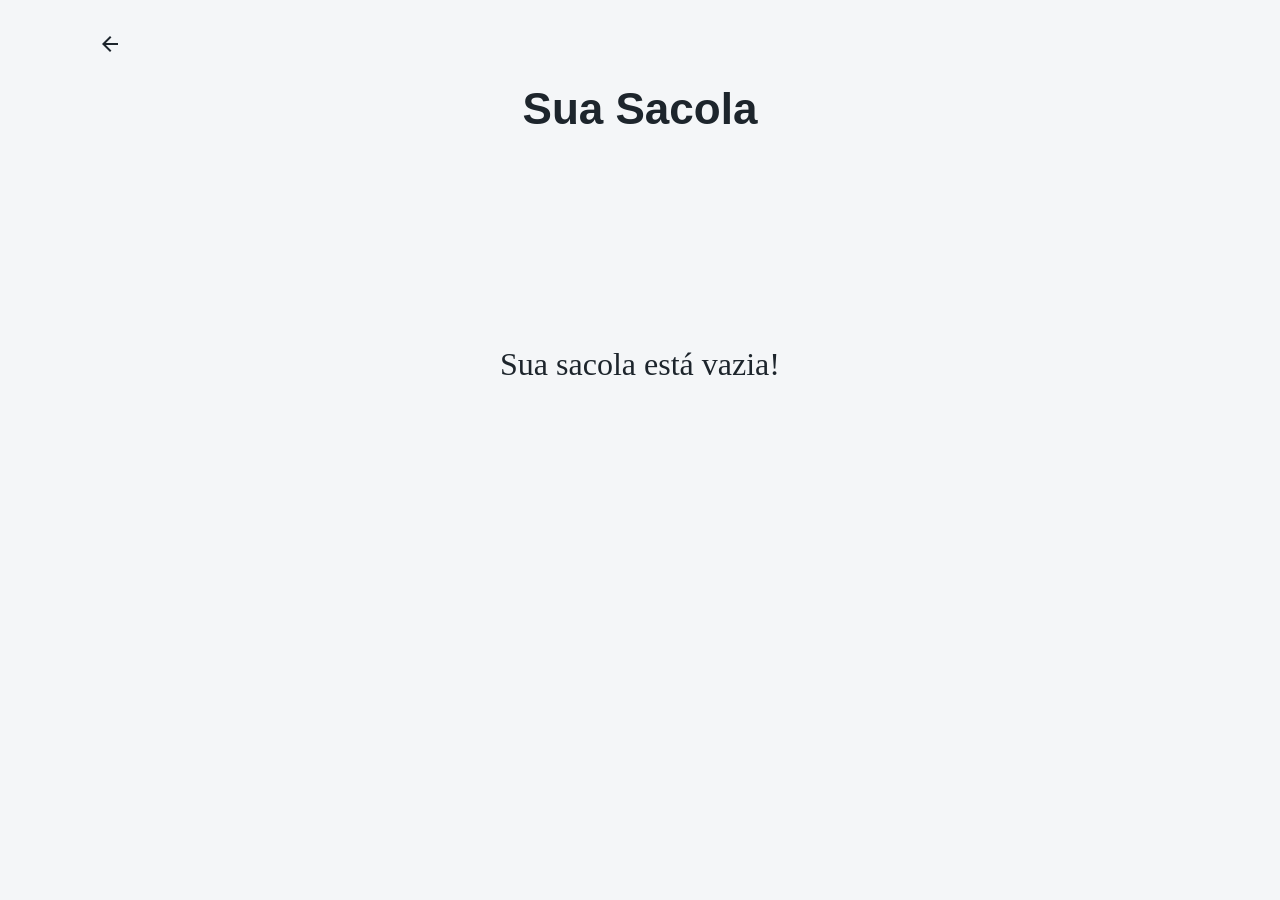
<file: carrinho.html>
<!DOCTYPE html>
<html lang="pt-BR">

<head>
  <meta charset="UTF-8">
  <meta name="viewport" content="width=device-width, initial-scale=1.0">
  <link rel="stylesheet"
    href="https://fonts.googleapis.com/css2?family=Material+Symbols+Outlined:opsz,wght,FILL,GRAD@20..48,100..700,0..1,-50..200&icon_names=arrow_back" />
  <link rel="stylesheet"
    href="https://fonts.googleapis.com/css2?family=Material+Symbols+Outlined:opsz,wght,FILL,GRAD@24,400,0,0&icon_names=arrow_back" />

  <link rel="stylesheet"
    href="https://fonts.googleapis.com/css2?family=Material+Symbols+Outlined:opsz,wght,FILL,GRAD@20..48,100..700,0..1,-50..200&icon_names=delete" />

  <link rel="stylesheet" href="carrinho.css">


  <title>Sacola</title>
</head>

<body>
  <section class="primeira">
    <a href="index.html"><span class="material-symbols-outlined">
        arrow_back
      </span></a>
    <div class="seucarrinho">
      <h1>Sua Sacola</h1>
    </div>

    <div class="recado-imga" id="sacola">
      <div class="alert">
        <span>Sua sacola está vazia!</span>
      </div>
    </div>

    <section class="Finalizar-Compra">
      <div id="listaCarrinho"></div>

      <div class="butaoCompra">
        <button>Finalizar Compra</button>
      </div>
    </section>

  </section>
  <script src="index.js" defer></script>
</body>

</html>
</file>
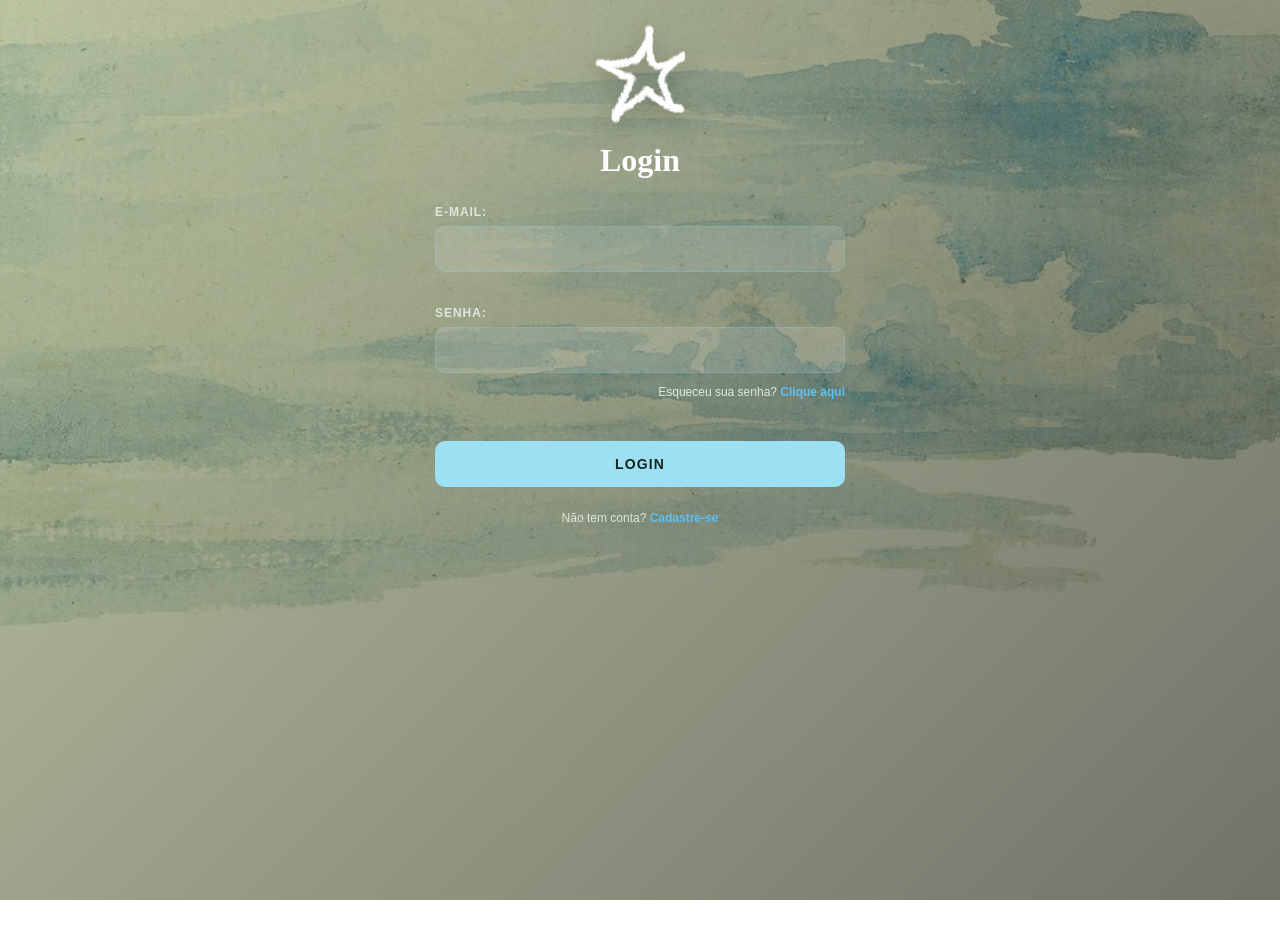
<file: conta.html>
<!DOCTYPE html>
<html lang="pt-br">

<head>
    <meta charset="UTF-8">
    <meta name="viewport" content="width=device-width, initial-scale=1.0">
     <link rel="stylesheet" href="Conta.css">
    <link rel="stylesheet"
        href="https://fonts.googleapis.com/css2?family=Material+Symbols+Outlined:opsz,wght,FILL,GRAD@24,400,0,0&icon_names=visibility" />
    <title>Login</title>
</head>

<body>
    <section class="login-container">
      <img src="img/Vector 44.png" alt="Logo Davi Braga" id="menu" height="100px" width="100px">
        <h1>Login</h1>

    <form>
       
        <label for="email">E-mail:</label>
        <input type="email" id="email" name="email" required><br><br>

        <label for="password">Senha:</label>
        <input type="password" id="password" name="password" required> 

        <p>Esqueceu sua senha? <a href="recuperar_senha.html">Clique aqui</a></p>
        <br>

        <input type="submit" value="Login">
        <p class="form-text">Não tem conta? <a href="cadastrar.html">Cadastre-se</a></p>
    </form>
    </section>
    <script src="index.js"></script>
</body>

</html>
</file>
<file: carrinho.css>
* {
    box-sizing: border-box;
    font-family: 'Lucida Sans', 'Lucida Sans Regular', 'Lucida Grande', 'Lucida Sans Unicode', Geneva, Verdana, sans-serif;
    margin: 0;
   
}

body {
    min-height: 100vh;
    background: #f4f6f8;
    color: #1d252c;
    width: 100%;
}

/* Sesão principal */

.primeira {
    width: min(1100px, calc(100% - 32px));
    margin: 0 auto;
    padding: 24px 0 56px;

}

.primeira a {
    display: flex;
    align-items: center;
    justify-content: center;
    width: 40px;
    height: 40px;
    margin: 0 0 20px;
    border-radius: 50%;
    color: #1d252c;
    text-decoration: none;
}

.primeira a:hover {
    background: #bad1e8;
}

.seucarrinho {
    margin-bottom: 28px;
    text-align: center;
}

.seucarrinho h1 {
    font-size: 4cap;
}


/* Sacola vazia */
.recado-imga {
    display: none;
    align-items: center;
    justify-content: center;
}

.recado-imga.visivel {
    display: flex;
    min-height: 45vh;
    position: relative;
}

.recado-imga .alert {
    font-size: 2rem;
    text-align: center;
    align-items: center;


}

[hidden] {
    display: none !important;
}


.alert span {
    display: flex;
    position: relative;
    width: 100%;
    font-family: "Indie Flower", cursive;
}

/*lista de Compras*/

.Finalizar-Compra {
    display: grid;
    grid-template-columns: minmax(0, 1fr);
    align-items: start;
    justify-content: center;
    gap: 28px;

}

#listaCarrinho {
    display: contents;
}

.finalizeCompra {
    overflow: hidden;
    border: 1px solid #dce2e7;
    border-radius: 12px;
    background: #ffffff;
    box-shadow: 0 8px 24px rgba(29, 37, 44, 0.08);
    width: 90%;
}

.finalizeCompra li {
    display: grid;
    grid-template-columns: 170px minmax(0, 1fr) auto;
    grid-template-areas: "image name delete" "image size size" "image quantity price";
    align-items: center;
    gap: 12px 40px;
    min-height: 190px;
    padding: 30px;
    list-style: none;
}

.finalizeCompra li img {
    grid-area: image;
    width: 132px;
    height: 150px;
    margin: 0;
    object-fit: contain;
    border-radius: 8px;
    background: #f4f6f8;
}

.finalizeCompra h3 {
    align-self: start;
    font-size: 1.05rem;
    font-family:'Trebuchet MS', 'Lucida Sans Unicode', 'Lucida Grande', 'Lucida Sans', Arial, sans-serif;
}

.finalizeCompra li>.material-symbols-outlined {
    grid-area: delete;
    align-self: center;
    width: 36px;
    height: 36px;
    padding: 6px;
    border: 0;
    border-radius: 6px;
    color: #68737d;
    cursor: pointer;
}

.finalizeCompra li>.material-symbols-outlined:hover {
    background: #fce9e9;
    color: #b42318;
}

.form-select {
    position: relative;
    grid-area: size;
    width: 90px;
    padding: 8px 10px;
    border: 1px solid #cbd3da;
    border-radius: 6px;
    background: #ffffff;
    color: #1d252c;

}

.quantidade {
    position: relative;
    grid-area: quantity;
    display: inline-flex;
    align-items: center;
    justify-self: start;
    gap: 12px;
}

.btn-qtd {
    display: inline-flex;
    align-items: center;
    justify-content: center;
    width: 32px;
    height: 32px;
    border: 1px solid #cbd3da;
    border-radius: 5px;
    background: #ffffff;
    color: #1d252c;
    font-size: 1.1rem;
    cursor: pointer;
}

.btn-qtd:hover {
    background: #edf1f4;
}

.finalizeCompra p {
    grid-area: price;
    justify-self: center;
    color: #1d252c;
    font-size: 1.05rem;
    font-weight: 700;
   
}

.butaoCompra {
    display: flex;
    justify-content: center;
    align-items: center;
    padding: 24px;
    border: 1px solid #dce2e7;
    border-radius: 12px;
    background-color: #f6f8fa;
    box-shadow: 0 4px 24px rgba(29, 37, 44, 0.08);
    width: 30%;
}

.butaoCompra button {

    width: 15rem;
    min-height:52px;
    border: 0;
    border-radius: 7px;
    background: #111820;
    color: #ffffff;
    font-size: 0.85rem;
    font-weight: 600;
    cursor: pointer;

}

.butaoCompra button:hover {
    background: #2f3b46;
}



@media (max-width: 680px) {
    .primeira {
        width: calc(100% - 20px);
        padding-top: 14px;
    }

    .finalizeCompra li {
        grid-template-columns: 88px minmax(0, 1fr) auto;
        gap: 10px;
        padding: 14px;
    }

    .finalizeCompra li>img {
        width: 88px;
        height: 120px;
    }

    .finalizeCompra h3 {
        font-size: 0.9rem;
    }

    .finalizeCompra p {
        font-size: 0.95rem;
    }
}
</file>
<file: Conta.css>
* {
    margin: 0;
    padding: 0;
    box-sizing: border-box;
    text-decoration: none;
    outline: none;
}

body {
    min-height: 105vh;
    display: flex;
    position: relative;
    flex-direction: column;
    place-items: center;
    padding: 24px;
    color: #f8fafc;
    font-family: Arial, sans-serif;
    background-image: linear-gradient(135deg, rgba(134, 150, 83, 0.497), rgba(29, 34, 19, 0.618)),
        url("./img/1577.jpg");
    background-size: cover;
    background-position: center center;
    background-attachment: fixed;
    background-repeat: no-repeat;
}

section {
    display: flex;
    flex-direction: column;
    align-items: center;
    width: min(100%, 410px);
    
}

img {
    margin-bottom: 18px;
    object-fit: contain;
    filter: drop-shadow(0 8px 12px rgba(0, 0, 0, 0.25));
}

section h1 {
    color: #ffffff;
    font-size: 32px;
    letter-spacing: 0;
    margin-bottom: 10px;
    font-family: "Indie Flower", cursive;
}

form {
    width: 100%;
    text-align: left;
}

label {
    display: block;
    margin: 16px 0 7px;
    color: #dce8dd;
    font-size: 12px;
    font-weight: 700;
    letter-spacing: 0.08em;
    text-transform: uppercase;
}

section input[type="email"],
section input[type="password"] {
    width: 100%;
    height: 46px;
    padding: 0 10px;
    border: 1px solid rgba(122, 213, 240, 0.24);
    border-radius: 10px;
    color: #ffffff;
    background: rgba(255, 255, 255, 0.12);
    font-size: 15px;
    transition: border-color 0.2s ease, background 0.2s ease, box-shadow 0.2s ease;
}

section input[type="email"]:focus,
section input[type="password"]:focus {
    border-color: #6a98d4;
    background: rgba(255, 255, 255, 0.18);
    box-shadow: 0 0 0 3px rgba(183, 212, 106, 0.18);
}

section input::placeholder {
    color: rgba(255, 255, 255, 0.55);
}

section p {
    color: #dce8dd;
    font-size: 12px;
    margin: 12px 0 24px;
    text-align: right;
}

a {
    color: #5cc1f4;
    font-weight: 700;
    transition: color 0.2s ease;
}

a:hover {
    color: #ffffff;
}

section input[type="submit"] {
    width: 100%;
    height: 46px;
    color: #17251d;
    background: #9ddff3;
    border: none;
    cursor: pointer;
    border-radius: 10px;
    font-size: 14px;
    font-weight: 700;
    letter-spacing: 0.08em;
    text-transform: uppercase;
    transition: transform 0.2s ease, background 0.2s ease, box-shadow 0.2s ease;
}

section input[type="submit"]:hover {
    background: #979ffd;
    box-shadow: 0 8px 20px rgba(210, 232, 137, 0.2);
    transform: translateY(-2px);
}

.form-text {
    color: #dce8dd;
    font-size: 12px;
    margin-top: 24px;
    text-align: center;
}

button {
    display: flex;
    align-items: flex-end;
    justify-content: end;
    width: 42px;
    height: 42px;
    position:relative;
    color: #dce8dd;
    background: transparent;
    border: none;
    border-radius: 50%;
    cursor: pointer;
    transition: color 0.2s ease, background 0.2s ease;
}

button:hover {
    color: #d2e889;
    background: rgba(255, 255, 255, 0.1);
}



@media (max-width: 480px) {
    body {
        padding: 16px;
    }

    section {
        padding: 28px 24px 24px;
    }
}
</file>
